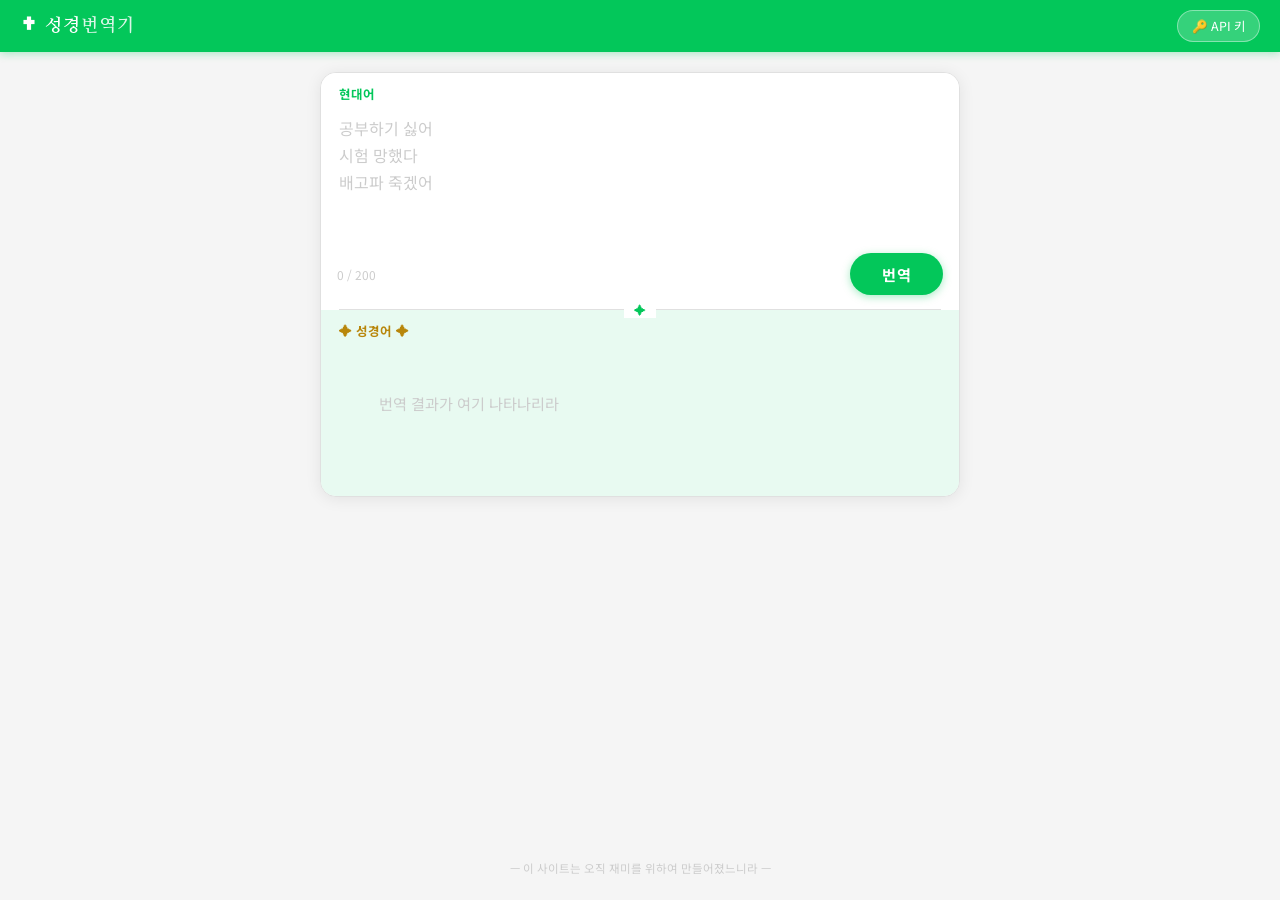
<file: index.html>
<!DOCTYPE html>
<html lang="ko">
<head>
  <meta charset="UTF-8">
  <meta name="viewport" content="width=device-width, initial-scale=1.0">
  <title>성경 번역기</title>
  <link rel="stylesheet" href="style.css">
</head>
<body>

<header>
  <div class="logo">✝ 성경<span>번역기</span></div>
  <button class="btn-api" onclick="toggleApi()">🔑 API 키</button>
</header>

<div class="api-dropdown" id="apiDropdown">
  <label>Gemini API 키</label>
  <input type="password" id="apiKeyInput" placeholder="AIzaSy..." />
  <p class="api-hint">브라우저에만 저장 · 외부 전송 없음</p>
  <button class="btn-save" onclick="saveApiKey()">저장</button>
</div>

<main>
  <div class="translator">

    <!-- 위: 입력 -->
    <div class="panel panel-top">
      <div class="panel-label">현대어</div>
      <textarea id="input" placeholder="공부하기 싫어&#10;시험 망했다&#10;배고파 죽겠어" maxlength="200"></textarea>
      <div class="panel-footer">
        <span class="char-count" id="charCount">0 / 200</span>
        <button class="btn-translate" id="translateBtn" onclick="doTranslate()">번역</button>
      </div>
    </div>

    <div class="divider">
      <div class="divider-icon">✦</div>
    </div>

    <!-- 아래: 출력 -->
    <div class="panel panel-bottom">
      <div class="panel-label gold">✦ 성경어 ✦</div>
      <div class="output-text" id="outputText">
        <span class="output-placeholder">번역 결과가 여기 나타나리라</span>
      </div>
      <div class="verse-ref" id="verseRef"></div>
    </div>

  </div>

  <div class="error-bar" id="errorBar"></div>
</main>

<footer>— 이 사이트는 오직 재미를 위하여 만들어졌느니라 —</footer>

<script src="app.js"></script>
</body>
</html>
</file>
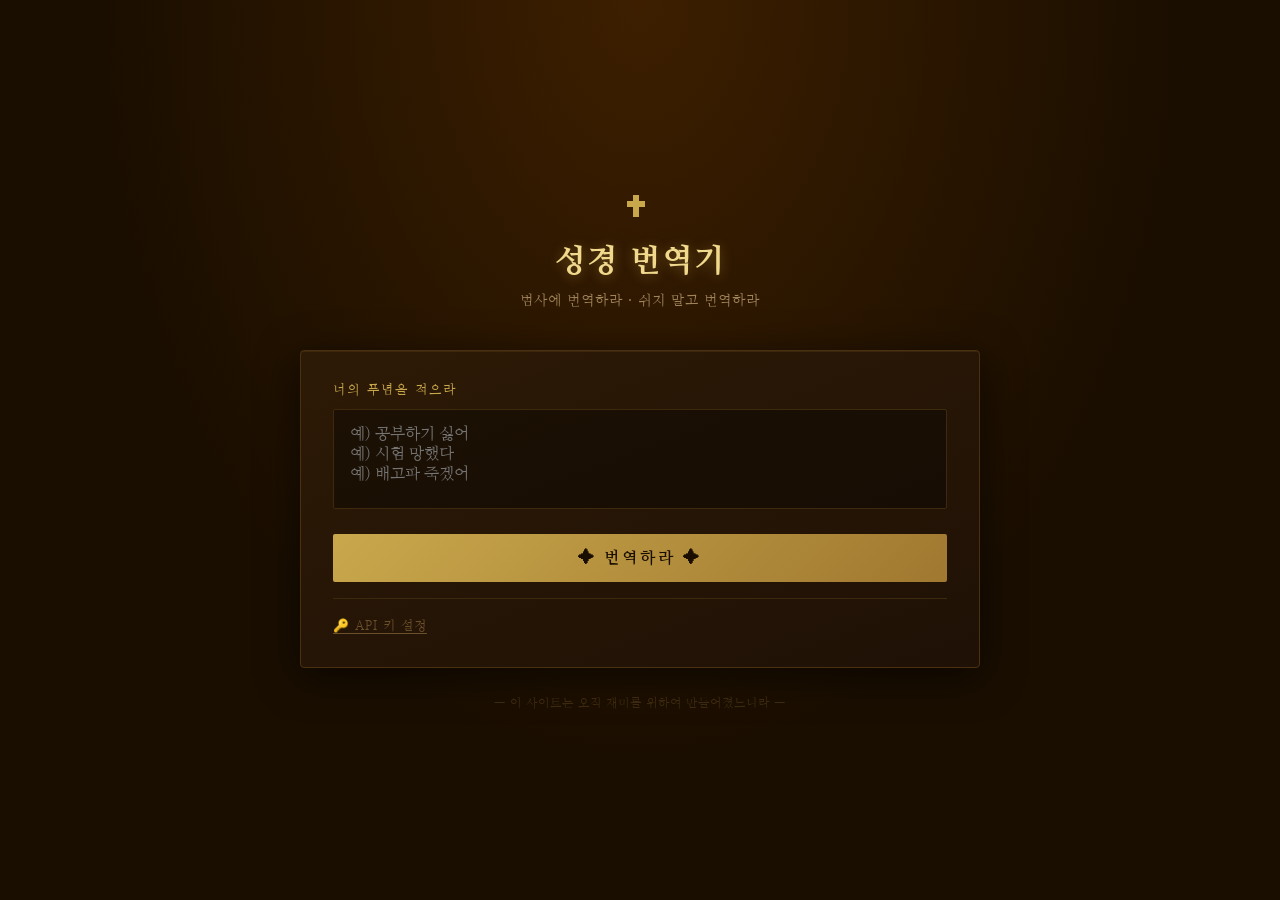
<file: the Bible/bible-translator.html>
<!DOCTYPE html>
<html lang="ko">
<head>
  <meta charset="UTF-8">
  <meta name="viewport" content="width=device-width, initial-scale=1.0">
  <title>성경 번역기 📜</title>
  <style>
    @import url('https://fonts.googleapis.com/css2?family=Nanum+Myeongjo:wght@400;700;800&display=swap');

    * { margin: 0; padding: 0; box-sizing: border-box; }

    body {
      min-height: 100vh;
      background: #1a0e00;
      background-image:
        radial-gradient(ellipse at top, #3d1f00 0%, #1a0e00 60%),
        url("data:image/svg+xml,%3Csvg width='60' height='60' viewBox='0 0 60 60' xmlns='http://www.w3.org/2000/svg'%3E%3Cg fill='none' fill-rule='evenodd'%3E%3Cg fill='%23ffffff' fill-opacity='0.02'%3E%3Cpath d='M36 34v-4h-2v4h-4v2h4v4h2v-4h4v-2h-4zm0-30V0h-2v4h-4v2h4v4h2V6h4V4h-4zM6 34v-4H4v4H0v2h4v4h2v-4h4v-2H6zM6 4V0H4v4H0v2h4v4h2V6h4V4H6z'/%3E%3C/g%3E%3C/g%3E%3C/svg%3E");
      display: flex;
      flex-direction: column;
      align-items: center;
      justify-content: center;
      padding: 40px 20px;
      font-family: 'Nanum Myeongjo', serif;
    }

    .container {
      width: 100%;
      max-width: 680px;
    }

    .header {
      text-align: center;
      margin-bottom: 40px;
    }

    .cross {
      font-size: 32px;
      color: #c9a84c;
      margin-bottom: 12px;
      display: block;
      letter-spacing: 6px;
    }

    h1 {
      font-size: 2rem;
      color: #f0d98c;
      font-weight: 800;
      letter-spacing: 2px;
      text-shadow: 0 2px 12px rgba(201,168,76,0.4);
    }

    .subtitle {
      margin-top: 10px;
      color: #a0845a;
      font-size: 0.9rem;
      letter-spacing: 1px;
    }

    .divider {
      border: none;
      border-top: 1px solid #3d2a0e;
      margin: 12px 0;
    }

    .card {
      background: linear-gradient(160deg, #2d1a06 0%, #1f1106 100%);
      border: 1px solid #4a3010;
      border-radius: 4px;
      padding: 32px;
      box-shadow: 0 8px 40px rgba(0,0,0,0.6), inset 0 1px 0 rgba(201,168,76,0.1);
    }

    label {
      display: block;
      color: #c9a84c;
      font-size: 0.8rem;
      letter-spacing: 2px;
      text-transform: uppercase;
      margin-bottom: 10px;
    }

    textarea, input[type="password"] {
      width: 100%;
      background: rgba(0,0,0,0.35);
      border: 1px solid #3d2a0e;
      border-radius: 2px;
      color: #e8d5a3;
      font-family: 'Nanum Myeongjo', serif;
      font-size: 1rem;
      padding: 14px 16px;
      resize: none;
      outline: none;
      transition: border-color 0.2s;
      caret-color: #c9a84c;
    }

    textarea:focus, input[type="password"]:focus {
      border-color: #c9a84c;
    }

    textarea { height: 100px; }
    input[type="password"] { height: 44px; }

    .input-hint {
      color: #6b4e2a;
      font-size: 0.78rem;
      margin-top: 6px;
    }

    .btn {
      width: 100%;
      margin-top: 20px;
      padding: 14px;
      background: linear-gradient(135deg, #c9a84c 0%, #a07830 100%);
      border: none;
      border-radius: 2px;
      color: #1a0e00;
      font-family: 'Nanum Myeongjo', serif;
      font-size: 1rem;
      font-weight: 700;
      letter-spacing: 3px;
      cursor: pointer;
      transition: opacity 0.2s, transform 0.1s;
    }

    .btn:hover:not(:disabled) { opacity: 0.88; transform: translateY(-1px); }
    .btn:active:not(:disabled) { transform: translateY(0); }
    .btn:disabled { opacity: 0.4; cursor: not-allowed; }

    .output-section {
      margin-top: 28px;
      display: none;
    }

    .output-section.visible { display: block; }

    .scroll-box {
      background: linear-gradient(160deg, #f5e6c8 0%, #e8d0a0 50%, #f0ddb8 100%);
      border: 1px solid #c9a070;
      border-radius: 2px;
      padding: 28px 28px 24px;
      position: relative;
      box-shadow: inset 0 0 20px rgba(139,90,30,0.15);
    }

    .scroll-box::before, .scroll-box::after {
      content: '';
      display: block;
      height: 8px;
      background: linear-gradient(90deg, #b8860b, #daa520, #b8860b);
      border-radius: 2px;
      margin-bottom: 16px;
    }

    .scroll-box::after {
      margin-bottom: 0;
      margin-top: 16px;
    }

    .output-text {
      color: #2d1a00;
      font-size: 1.15rem;
      line-height: 2;
      font-weight: 700;
      text-align: center;
      white-space: pre-wrap;
    }

    .verse-ref {
      margin-top: 14px;
      text-align: right;
      color: #8b6030;
      font-size: 0.82rem;
      font-style: italic;
    }

    .loading-dots span {
      animation: blink 1.2s infinite;
      color: #c9a84c;
      font-size: 1.5rem;
    }

    .loading-dots span:nth-child(2) { animation-delay: 0.2s; }
    .loading-dots span:nth-child(3) { animation-delay: 0.4s; }

    @keyframes blink {
      0%, 80%, 100% { opacity: 0; }
      40% { opacity: 1; }
    }

    .error-text {
      color: #c0392b;
      font-size: 0.88rem;
      margin-top: 10px;
      text-align: center;
    }

    .api-section {
      margin-top: 16px;
      padding-top: 16px;
      border-top: 1px solid #3d2a0e;
    }

    .api-toggle {
      color: #6b4e2a;
      font-size: 0.8rem;
      cursor: pointer;
      text-decoration: underline;
      text-underline-offset: 3px;
      background: none;
      border: none;
      font-family: 'Nanum Myeongjo', serif;
      letter-spacing: 1px;
    }

    .api-toggle:hover { color: #c9a84c; }

    .api-input-wrap { margin-top: 10px; display: none; }
    .api-input-wrap.open { display: block; }

    .footer {
      text-align: center;
      margin-top: 28px;
      color: #3d2a0e;
      font-size: 0.78rem;
      letter-spacing: 1px;
    }
  </style>
</head>
<body>

<div class="container">
  <div class="header">
    <span class="cross">✝</span>
    <h1>성경 번역기</h1>
    <p class="subtitle">범사에 번역하라 · 쉬지 말고 번역하라</p>
  </div>

  <div class="card">
    <label>너의 푸념을 적으라</label>
    <textarea id="input" placeholder="예) 공부하기 싫어&#10;예) 시험 망했다&#10;예) 배고파 죽겠어" maxlength="200"></textarea>

    <button class="btn" id="translateBtn" onclick="translate()">✦ 번역하라 ✦</button>

    <div id="errorMsg" class="error-text"></div>

    <div class="output-section" id="outputSection">
      <label style="margin-top:0; margin-bottom:14px;">성경의 말씀으로 이르시되</label>
      <div class="scroll-box">
        <div class="output-text" id="outputText"></div>
        <div class="verse-ref" id="verseRef"></div>
      </div>
    </div>

    <div class="api-section">
      <button class="api-toggle" onclick="toggleApiInput()">🔑 API 키 설정</button>
      <div class="api-input-wrap" id="apiInputWrap">
        <input type="password" id="apiKeyInput" placeholder="AIzaSy..." />
        <p class="input-hint">키는 브라우저에만 저장되며 외부로 전송되지 않습니다.</p>
        <button class="btn" style="margin-top:10px; font-size:0.85rem; padding:10px;" onclick="saveApiKey()">저장하라</button>
      </div>
    </div>
  </div>

  <p class="footer">— 이 사이트는 오직 재미를 위하여 만들어졌느니라 —</p>
</div>

<script>
  const STORAGE_KEY = 'bible_translator_api_key';

  function getApiKey() {
    return localStorage.getItem(STORAGE_KEY) || '';
  }

  function saveApiKey() {
    const key = document.getElementById('apiKeyInput').value.trim();
    if (!key.startsWith('AIza')) {
      showError('올바른 Gemini API 키를 입력하소서 (AIzaSy로 시작하는도다)');
      return;
    }
    localStorage.setItem(STORAGE_KEY, key);
    document.getElementById('apiInputWrap').classList.remove('open');
    showError('');
    showToast('API 키가 저장되었나이다');
  }

  function toggleApiInput() {
    const wrap = document.getElementById('apiInputWrap');
    wrap.classList.toggle('open');
    if (wrap.classList.contains('open')) {
      const saved = getApiKey();
      if (saved) document.getElementById('apiKeyInput').value = saved;
    }
  }

  function showError(msg) {
    document.getElementById('errorMsg').textContent = msg;
  }

  function showToast(msg) {
    showError(msg);
    setTimeout(() => showError(''), 2500);
  }

  async function translate() {
    const input = document.getElementById('input').value.trim();
    const apiKey = getApiKey();

    if (!input) {
      showError('번역할 말씀을 입력하소서');
      return;
    }
    if (!apiKey) {
      showError('먼저 API 키를 설정하소서 (아래 🔑 버튼을 누르라)');
      document.getElementById('apiInputWrap').classList.add('open');
      return;
    }

    const btn = document.getElementById('translateBtn');
    const outputSection = document.getElementById('outputSection');
    const outputText = document.getElementById('outputText');
    const verseRef = document.getElementById('verseRef');

    btn.disabled = true;
    showError('');
    outputSection.classList.add('visible');
    outputText.innerHTML = '<span class="loading-dots"><span>·</span><span>·</span><span>·</span></span>';
    verseRef.textContent = '';

    const prompt = `너는 현대인의 일상적인 푸념이나 불평을 한국어 성경(개역개정) 특유의 고풍스러운 어투로 번역하는 재미있는 번역기야.

규칙:
1. 반드시 한국어 개역개정 성경체를 사용해 (~하였나이다, ~하도다, ~하리로다, ~하노라, ~하였더라 등)
2. 원래 감정/상황은 유지하되, 극적이고 웅장하게 표현해
3. 번역 결과만 1~3문장으로 출력해 (설명 없이)
4. 마지막 줄에 "[가상의 성경 책 이름 장:절]" 형식으로 출처를 지어내 (실제 성경 구절 X, 재미를 위해 창작)
5. 번역 결과와 출처를 빈 줄로 구분해

입력: "${input}"`;

    try {
      const res = await fetch(`https://generativelanguage.googleapis.com/v1beta/models/gemini-2.0-flash:generateContent?key=${apiKey}`, {
        method: 'POST',
        headers: { 'Content-Type': 'application/json' },
        body: JSON.stringify({
          contents: [{ parts: [{ text: prompt }] }],
          generationConfig: { maxOutputTokens: 300 }
        })
      });

      if (!res.ok) {
        const err = await res.json().catch(() => ({}));
        if (res.status === 400) throw new Error('API 키가 유효하지 아니하도다. 키를 다시 확인하소서.');
        if (res.status === 429) throw new Error('잠시 기다리라. 너무 많이 구하였느니라.');
        throw new Error(err.error?.message || `오류가 임하였도다 (${res.status})`);
      }

      const data = await res.json();
      const fullText = data.candidates[0].content.parts[0].text.trim();

      const lines = fullText.split('\n').filter(l => l.trim());
      const refLine = lines[lines.length - 1];
      const isRef = /\[.+\d+:\d+\]/.test(refLine);

      if (isRef) {
        outputText.textContent = lines.slice(0, -1).join('\n');
        verseRef.textContent = refLine;
      } else {
        outputText.textContent = fullText;
        verseRef.textContent = '';
      }

    } catch (e) {
      outputSection.classList.remove('visible');
      showError(e.message || '알 수 없는 오류가 임하였도다');
    } finally {
      btn.disabled = false;
    }
  }

  document.getElementById('input').addEventListener('keydown', (e) => {
    if (e.key === 'Enter' && !e.shiftKey) {
      e.preventDefault();
      translate();
    }
  });
</script>
</body>
</html>
</file>
<file: style.css>
@import url('https://fonts.googleapis.com/css2?family=Noto+Sans+KR:wght@400;500;700&family=Nanum+Myeongjo:wght@700&display=swap');

* { margin: 0; padding: 0; box-sizing: border-box; }

:root {
  --green: #03C75A;
  --green-dark: #02a34a;
  --green-light: #e8faf1;
  --border: #e0e0e0;
  --text: #191919;
  --gray: #888;
  --gold: #b8860b;
}

body {
  font-family: 'Noto Sans KR', sans-serif;
  background: #f5f5f5;
  min-height: 100vh;
  display: flex;
  flex-direction: column;
}

/* 헤더 */
header {
  background: var(--green);
  padding: 0 20px;
  height: 52px;
  display: flex;
  align-items: center;
  justify-content: space-between;
  position: sticky;
  top: 0;
  z-index: 50;
  box-shadow: 0 2px 8px rgba(3,199,90,0.3);
}

.logo {
  font-family: 'Nanum Myeongjo', serif;
  font-size: 1.15rem;
  font-weight: 700;
  color: #fff;
  letter-spacing: 1px;
}

.logo span { opacity: 0.85; }

.btn-api {
  background: rgba(255,255,255,0.2);
  border: 1px solid rgba(255,255,255,0.4);
  border-radius: 20px;
  padding: 6px 14px;
  font-size: 0.78rem;
  color: #fff;
  cursor: pointer;
  font-family: 'Noto Sans KR', sans-serif;
  transition: background 0.15s;
}

.btn-api:hover { background: rgba(255,255,255,0.3); }

/* API 드롭다운 */
.api-dropdown {
  position: fixed;
  top: 60px;
  right: 16px;
  background: #fff;
  border: 1px solid var(--border);
  border-radius: 14px;
  padding: 18px;
  width: min(320px, calc(100vw - 32px));
  box-shadow: 0 8px 28px rgba(0,0,0,0.14);
  display: none;
  z-index: 100;
}

.api-dropdown.open { display: block; }

.api-dropdown label {
  font-size: 0.78rem;
  color: var(--gray);
  margin-bottom: 8px;
  display: block;
  font-weight: 500;
}

.api-dropdown input {
  width: 100%;
  border: 1px solid var(--border);
  border-radius: 8px;
  padding: 10px 12px;
  font-size: 0.85rem;
  outline: none;
  font-family: monospace;
  color: var(--text);
  transition: border-color 0.15s;
}

.api-dropdown input:focus { border-color: var(--green); }

.btn-save {
  margin-top: 10px;
  width: 100%;
  background: var(--green);
  color: #fff;
  border: none;
  border-radius: 8px;
  padding: 10px;
  font-size: 0.88rem;
  font-weight: 700;
  cursor: pointer;
  font-family: 'Noto Sans KR', sans-serif;
  transition: background 0.15s;
}

.btn-save:hover { background: var(--green-dark); }

.api-hint {
  font-size: 0.72rem;
  color: #bbb;
  margin-top: 6px;
}

/* 메인 */
main {
  flex: 1;
  display: flex;
  flex-direction: column;
  align-items: center;
  padding: 20px 16px 32px;
}

.translator {
  width: 100%;
  max-width: 640px;
  background: #fff;
  border-radius: 16px;
  overflow: hidden;
  box-shadow: 0 2px 16px rgba(0,0,0,0.08);
  border: 1px solid var(--border);
}

/* 패널 공통 */
.panel {
  display: flex;
  flex-direction: column;
}

.panel-label {
  padding: 12px 18px 0;
  font-size: 0.78rem;
  font-weight: 700;
  color: var(--green);
  letter-spacing: 1px;
  text-transform: uppercase;
}

.panel-label.gold { color: var(--gold); }

/* 입력 */
.panel-top { background: #fff; }

textarea {
  border: none;
  outline: none;
  padding: 12px 18px 14px;
  font-size: 1rem;
  font-family: 'Noto Sans KR', sans-serif;
  color: var(--text);
  resize: none;
  height: 140px;
  line-height: 1.7;
  background: transparent;
  width: 100%;
}

textarea::placeholder { color: #ccc; }

.panel-footer {
  padding: 10px 16px 14px;
  display: flex;
  align-items: center;
  justify-content: space-between;
}

.char-count { font-size: 0.75rem; color: #ccc; }

.btn-translate {
  background: var(--green);
  color: #fff;
  border: none;
  border-radius: 22px;
  padding: 10px 32px;
  font-size: 0.95rem;
  font-weight: 700;
  cursor: pointer;
  font-family: 'Noto Sans KR', sans-serif;
  transition: background 0.15s, transform 0.1s;
  letter-spacing: 0.5px;
  box-shadow: 0 2px 8px rgba(3,199,90,0.35);
}

.btn-translate:hover:not(:disabled) {
  background: var(--green-dark);
  transform: translateY(-1px);
}

.btn-translate:active:not(:disabled) { transform: translateY(0); }
.btn-translate:disabled { background: #b2dfcc; cursor: not-allowed; box-shadow: none; }

/* 구분선 */
.divider {
  position: relative;
  height: 1px;
  background: var(--border);
  margin: 0 18px;
  display: flex;
  align-items: center;
  justify-content: center;
}

.divider-icon {
  position: absolute;
  background: #fff;
  padding: 0 10px;
  font-size: 0.75rem;
  color: var(--green);
}

/* 출력 */
.panel-bottom { background: var(--green-light); }

.output-text {
  padding: 14px 18px 10px;
  font-size: 1.05rem;
  font-family: 'Nanum Myeongjo', serif;
  color: #2d4a00;
  line-height: 2;
  white-space: pre-wrap;
  min-height: 140px;
}

.output-placeholder {
  color: #ccc;
  font-family: 'Noto Sans KR', sans-serif;
  font-size: 0.95rem;
  font-weight: 400;
}

.verse-ref {
  padding: 0 18px 16px;
  font-size: 0.8rem;
  color: var(--gold);
  font-family: 'Nanum Myeongjo', serif;
  font-style: italic;
  text-align: right;
}

/* 로딩 */
.loading-wrap {
  display: flex;
  align-items: center;
  gap: 6px;
  padding: 4px 0;
}

.dot {
  width: 8px;
  height: 8px;
  border-radius: 50%;
  background: var(--green);
  animation: bounce 1.2s infinite;
}

.dot:nth-child(2) { animation-delay: 0.2s; }
.dot:nth-child(3) { animation-delay: 0.4s; }

@keyframes bounce {
  0%, 80%, 100% { transform: scale(0.6); opacity: 0.4; }
  40% { transform: scale(1); opacity: 1; }
}

/* 에러 */
.error-bar {
  width: 100%;
  max-width: 640px;
  margin-top: 12px;
  background: #fff0f0;
  border: 1px solid #ffd0d0;
  border-radius: 10px;
  padding: 12px 16px;
  font-size: 0.83rem;
  color: #c0392b;
  display: none;
}

.error-bar.visible { display: block; }

footer {
  text-align: center;
  padding: 24px 16px;
  font-size: 0.72rem;
  color: #ccc;
}

/* 모바일 */
@media (max-width: 480px) {
  header { height: 48px; }

  main { padding: 14px 12px 28px; }

  .translator { border-radius: 12px; }

  textarea { height: 120px; font-size: 0.95rem; }

  .output-text { font-size: 1rem; min-height: 120px; }

  .btn-translate { padding: 10px 26px; font-size: 0.9rem; }
}
</file>
